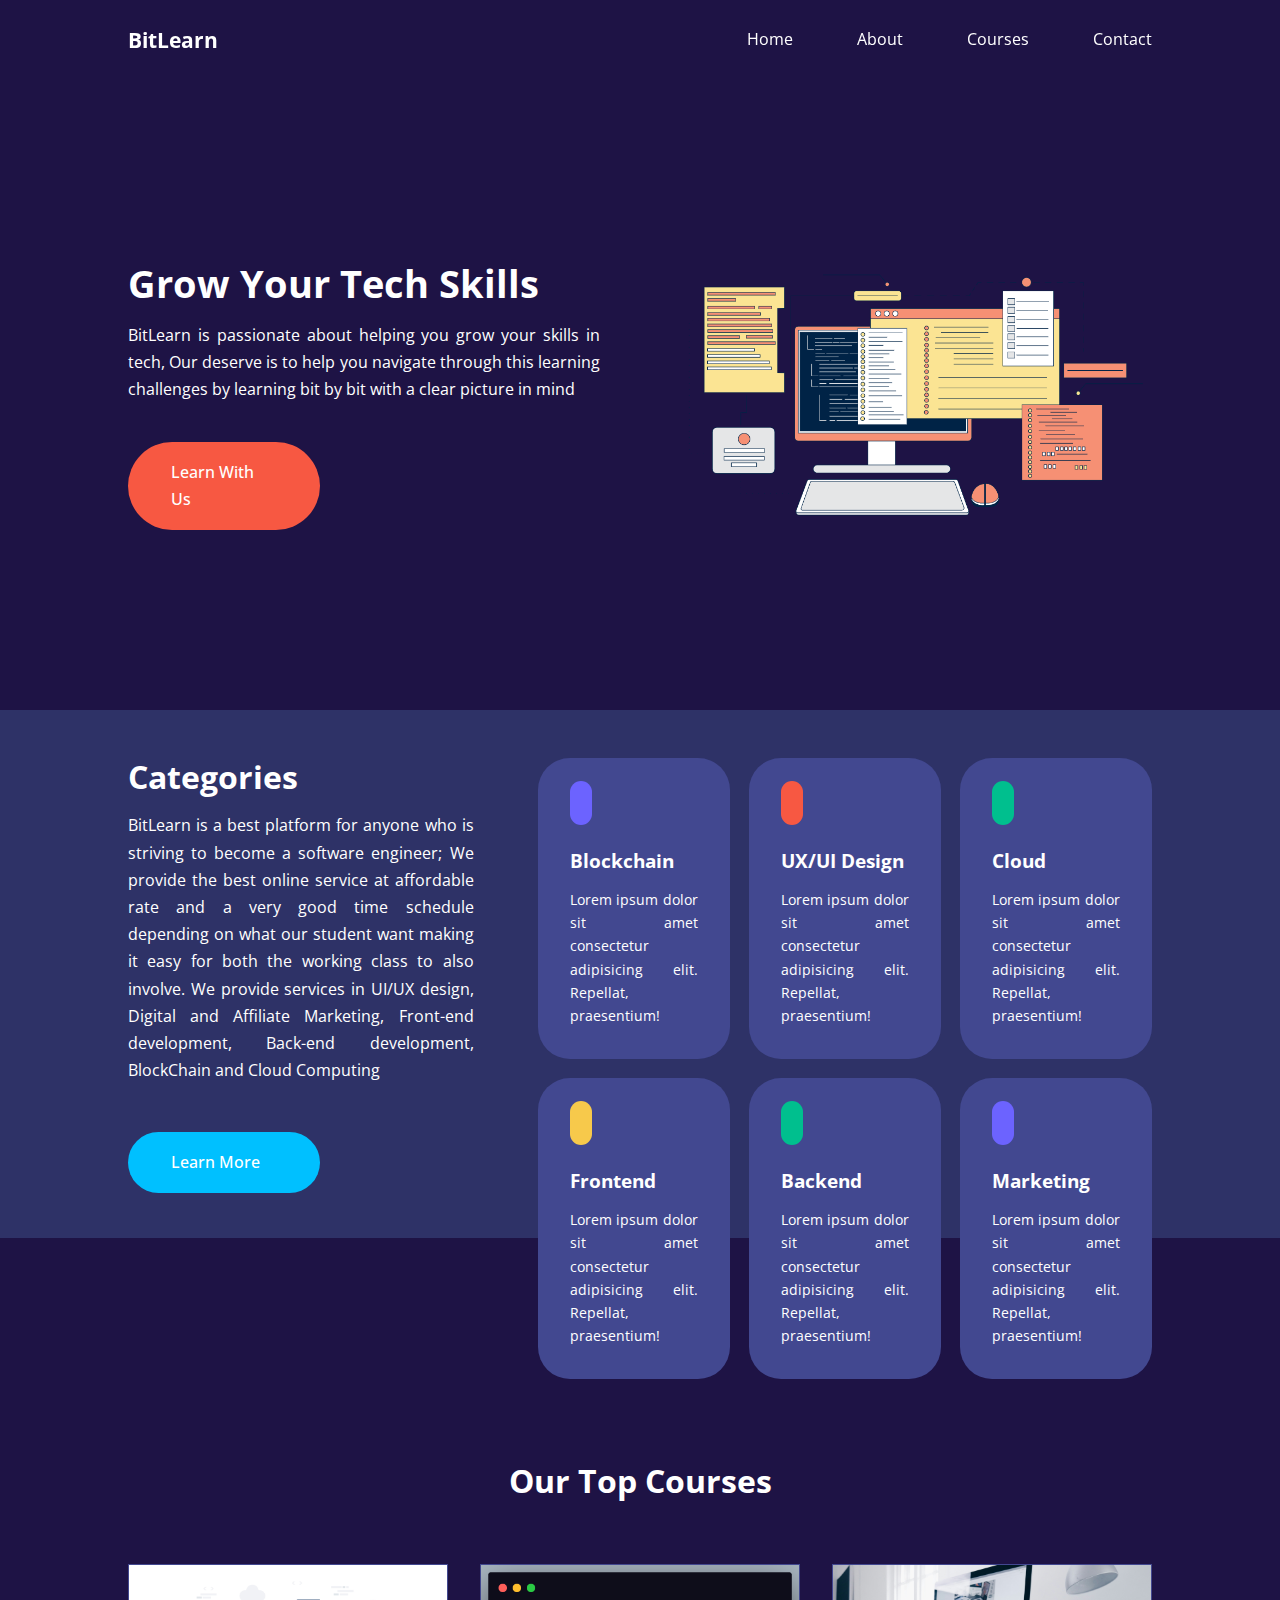
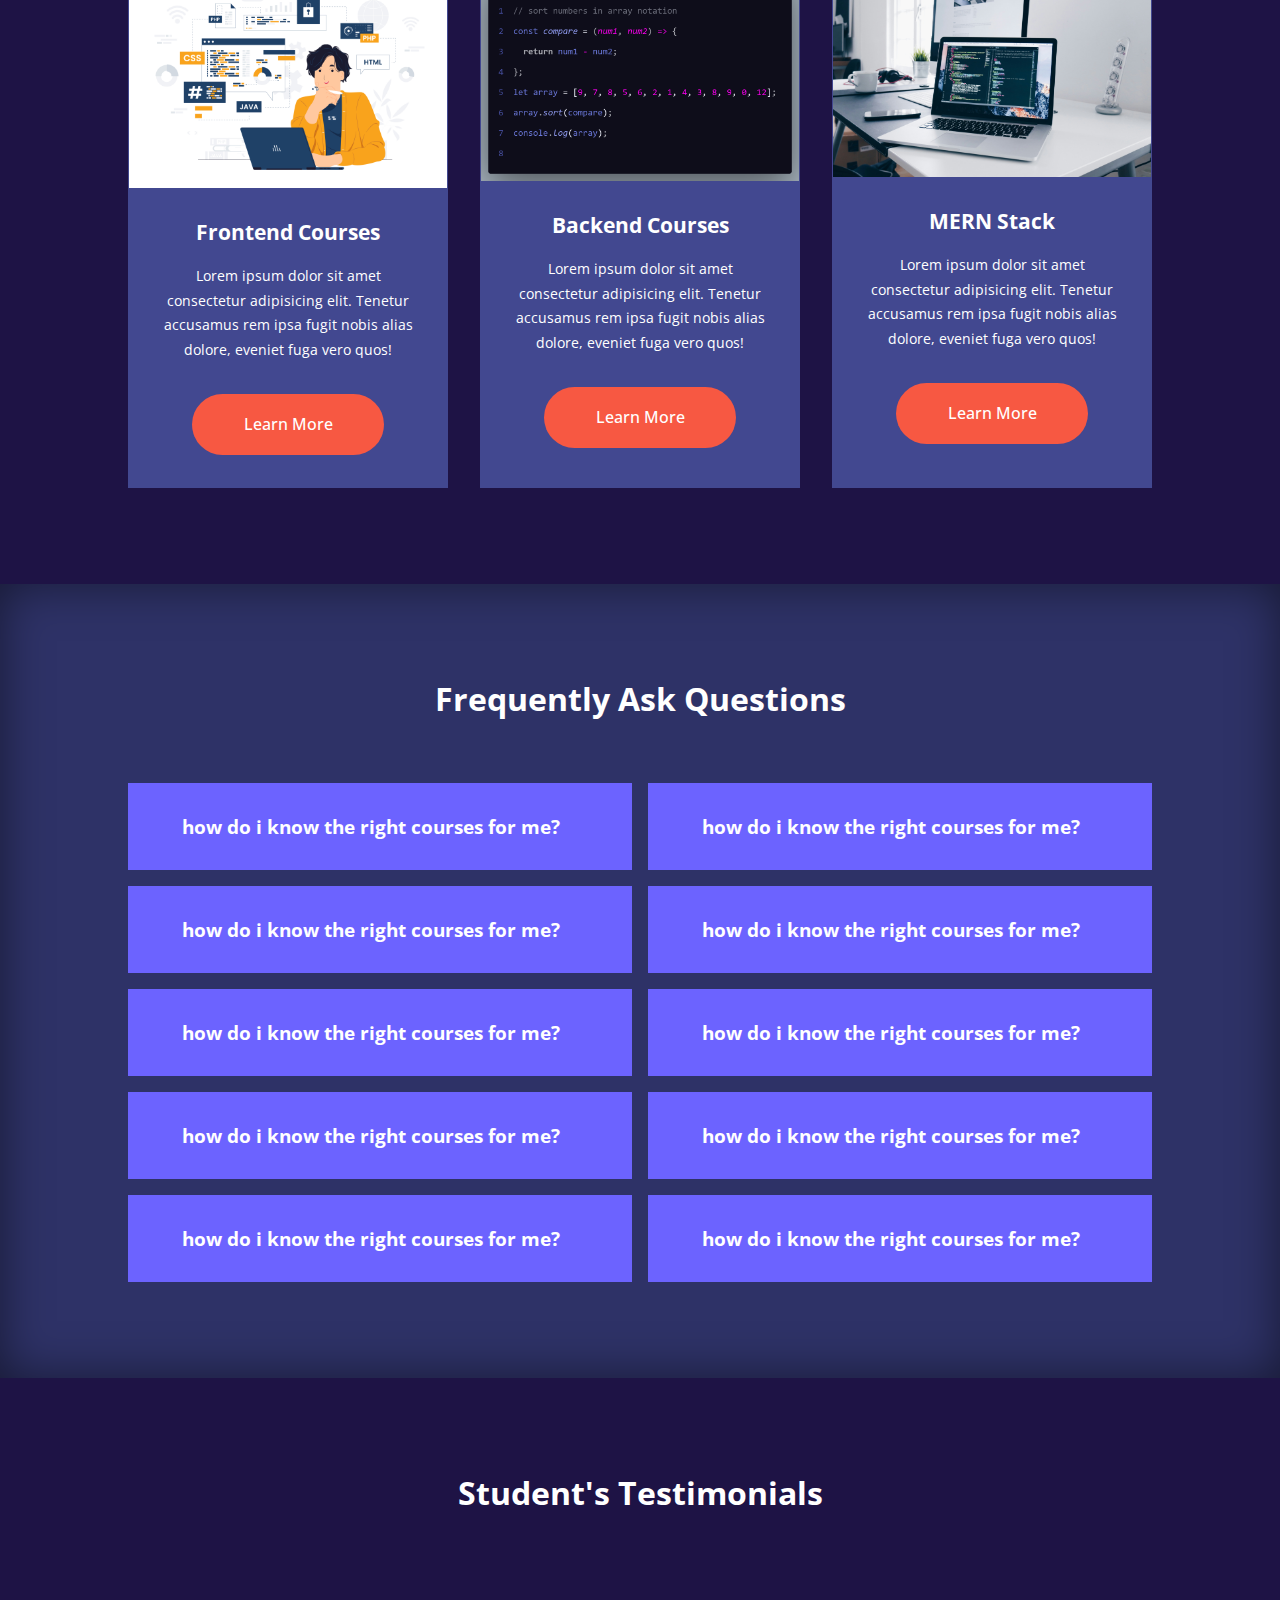
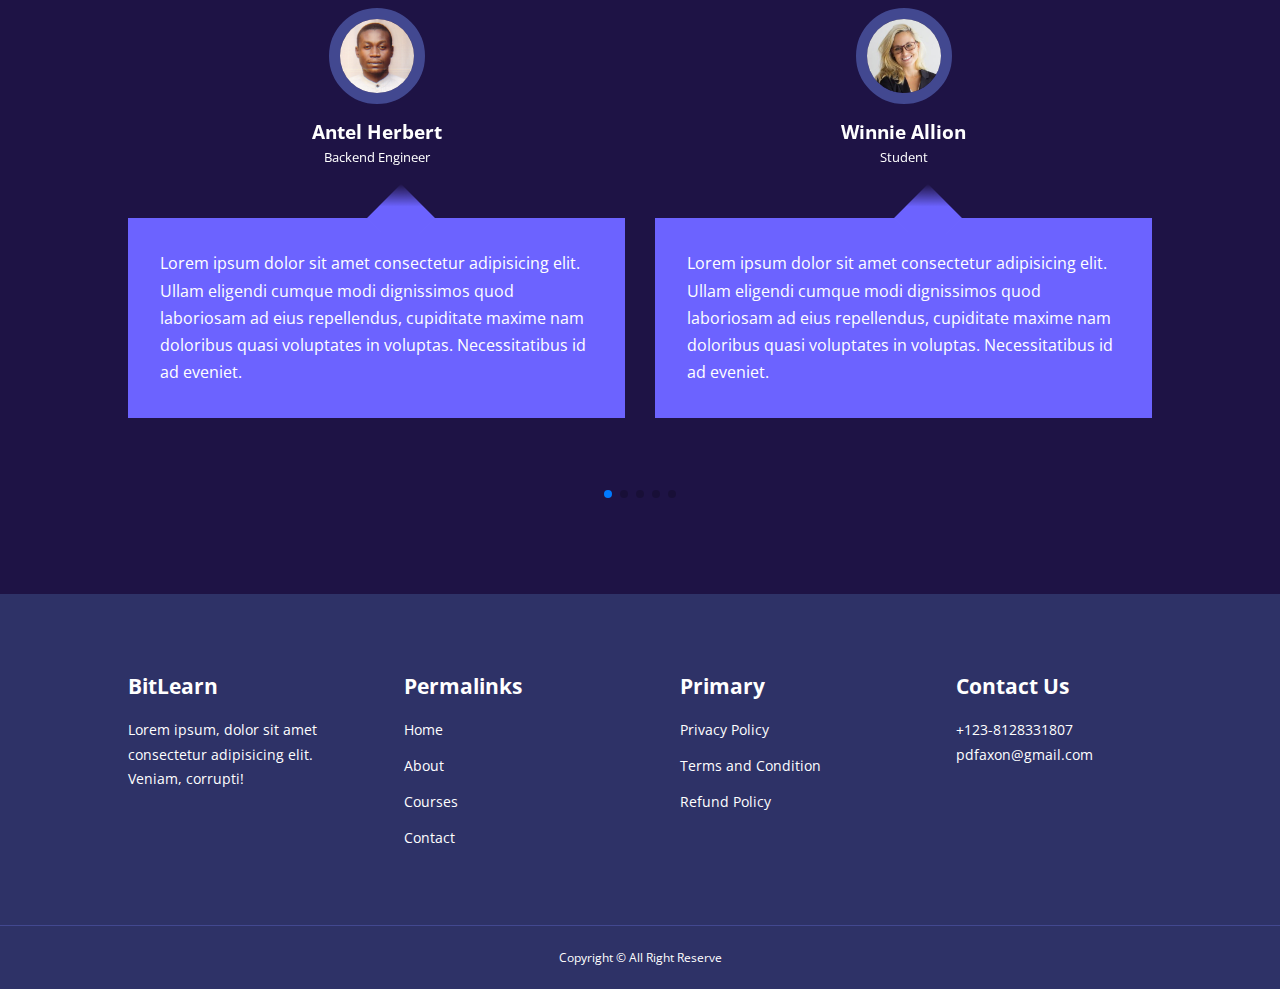
<file: index.html>
<!DOCTYPE html>
<html lang="en">

<head>
  <meta charset="UTF-8">
  <meta name="viewport" content="width=device-width, initial-scale=1.0">
  <title>BitLearn Website</title>
  <!--GOOGLE FONT (OPEN SANS)-->
  <link rel="preconnect" href="https://fonts.googleapis.com">
  <link rel="preconnect" href="https://fonts.gstatic.com" crossorigin>
  <link href="https://fonts.googleapis.com/css2?family=Open+Sans:wdth,wght@75..100,300..800&display=swap"
    rel="stylesheet">
  <!-- ICONSCOUT CND-->
  <link rel="stylesheet" href="https://unicons.iconscout.com/release/v4.0.8/css/line.css">
  <link rel="stylesheet" href="./css/style.css">
  <!-- SWIPER JS -->
  <link rel="stylesheet" href="https://cdn.jsdelivr.net/npm/swiper@11/swiper-bundle.min.css" />
</head>

<body>


  <!--NAV-->
  <nav>
    <div class="container nav__container">
      <a href="index.html">
        <h4>BitLearn</h4>
      </a>
      <ul class="nav__menu">
        <li><a href="index.html">Home</a></li>
        <li><a href="about.html">About</a></li>
        <li><a href="courses.html">Courses</a></li>
        <li><a href="contact.html">Contact</a></li>
      </ul>
      <button id="open-menu-btn"><i class="uil uil-bars"></i></button>
      <button id="close-menu-btn"><i class="uil uil-multiply"></i></button>

    </div>
  </nav>
  <!-- END OF NAV-->



  <!--HEADER-->
  <header>
    <div class="container header__container">
      <div class="header__left">
        <h1>Grow Your Tech Skills</h1>
        <p>BitLearn is passionate about helping you grow your skills in tech, Our deserve is to help you navigate
          through this learning challenges by learning bit by bit with a clear picture in mind</p>
        <a href="courses.html" class="btn btn-primary">Learn With Us</a>
      </div>
      <div class="header__right">
        <div class="header__right-image">
          <img src="./images/Programing.png" alt="">
        </div>
      </div>
    </div>
  </header>
  <!--END OF HEADER-->



  <!-- CATEGORIES -->
  <div class="categories">
    <div class="container categories__container">
      <div class="categories__left">
        <h2>Categories</h2>
        <p>BitLearn is a best platform for anyone who is striving to become a software engineer; We provide the best
          online
          service at affordable rate and a very good time schedule depending on what our student want making it easy for
          both the working class to also involve. We provide services in UI/UX design, Digital and Affiliate Marketing,
          Front-end development, Back-end development, BlockChain and Cloud Computing </p>
        <a href="#" class="btn">Learn More</a>
      </div>
      <div class="categories__right">
        <article class="category">
          <span class="category__icon"><i class="uil uil-bitcoin-circle"></i></span>
          <h5>Blockchain</h5>
          <p>Lorem ipsum dolor sit amet consectetur adipisicing elit. Repellat, praesentium!</p>
        </article>

        <article class="category">
          <span class="category__icon"><i class="uil uil-signout"></i></span>
          <h5>UX/UI Design</h5>
          <p>Lorem ipsum dolor sit amet consectetur adipisicing elit. Repellat, praesentium!</p>
        </article>

        <article class="category">
          <span class="category__icon"><i class="uil uil-cloud-computing"></i></span>
          <h5>Cloud</h5>
          <p>Lorem ipsum dolor sit amet consectetur adipisicing elit. Repellat, praesentium!</p>
        </article>

        <article class="category">
          <span class="category__icon"><i class="uil uil-html5"></i></span>
          <h5>Frontend</h5>
          <p>Lorem ipsum dolor sit amet consectetur adipisicing elit. Repellat, praesentium!</p>
        </article>

        <article class="category">
          <span class="category__icon"><i class="uil uil-desktop"></i></span>
          <h5>Backend</h5>
          <p>Lorem ipsum dolor sit amet consectetur adipisicing elit. Repellat, praesentium!</p>
        </article>

        <article class="category">
          <span class="category__icon"><i class="uil uil-shopping-cart-alt"></i></span>
          <h5>Marketing</h5>
          <p>Lorem ipsum dolor sit amet consectetur adipisicing elit. Repellat, praesentium!</p>
        </article>


      </div>
    </div>
  </div>
  <!--END OF CATEGORIES -->



  <!-- COURSES -->
  <section class="courses">
    <h2>Our Top Courses</h2>
    <div class="container courses__container">
      <article class="course">
        <div class="course-image">
          <img src="./images/image6.jpg" alt="" id="image-reduce">
        </div>
        <div class="course__info">
          <h4>Frontend Courses</h4>
          <p>Lorem ipsum dolor sit amet consectetur adipisicing elit. Tenetur accusamus rem ipsa fugit nobis alias
            dolore,
            eveniet fuga vero quos!</p>
          <a href="courses.html" class="btn btn-primary">Learn More</a>
        </div>
      </article>

      <article class="course">
        <div class="course-image">
          <img src="./images/image5.png" alt="" id="image-reduce">
        </div>
        <div class="course__info">
          <h4>Backend Courses</h4>
          <p>Lorem ipsum dolor sit amet consectetur adipisicing elit. Tenetur accusamus rem ipsa fugit nobis alias
            dolore,
            eveniet fuga vero quos!</p>
          <a href="courses.html" class="btn btn-primary">Learn More</a>
        </div>
      </article>

      <article class="course">
        <div class="course-image">
          <img src="./images/image3.jpg" alt="" id="image-reduce">
        </div>
        <div class="course__info">
          <h4>MERN Stack</h4>
          <p>Lorem ipsum dolor sit amet consectetur adipisicing elit. Tenetur accusamus rem ipsa fugit nobis alias
            dolore,
            eveniet fuga vero quos!</p>
          <a href="courses.html" class="btn btn-primary">Learn More</a>
        </div>
      </article>

    </div>
  </section>
  <!-- END OF COURSES -->



  <!-----------------------------------FAQS --------------------------------------------->

  <section class="faqs">
    <h2>Frequently Ask Questions</h2>
    <div class="container faqs__container">
      <article class="faq">
        <div class="faq__icon"><i class="uil uil-plus"></i></div>
        <div class="question__answer">
          <h5>how do i know the right courses for me?</h5>
          <p>Lorem, ipsum dolor sit amet consectetur adipisicing elit. Non amet voluptatem iste doloribus accusamus
            nihil praesentium, quis dolorem. Numquam, expedita!</p>
        </div>
      </article>

      <article class="faq">
        <div class="faq__icon"><i class="uil uil-plus"></i></div>
        <div class="question__answer">
          <h5>how do i know the right courses for me?</h5>
          <p>Lorem, ipsum dolor sit amet consectetur adipisicing elit. Non amet voluptatem iste doloribus accusamus
            nihil praesentium, quis dolorem. Numquam, expedita!</p>
        </div>
      </article>

      <article class="faq">
        <div class="faq__icon"><i class="uil uil-plus"></i></div>
        <div class="question__answer">
          <h5>how do i know the right courses for me?</h5>
          <p>Lorem, ipsum dolor sit amet consectetur adipisicing elit. Non amet voluptatem iste doloribus accusamus
            nihil praesentium, quis dolorem. Numquam, expedita!</p>
        </div>
      </article>

      <article class="faq">
        <div class="faq__icon"><i class="uil uil-plus"></i></div>
        <div class="question__answer">
          <h5>how do i know the right courses for me?</h5>
          <p>Lorem, ipsum dolor sit amet consectetur adipisicing elit. Non amet voluptatem iste doloribus accusamus
            nihil praesentium, quis dolorem. Numquam, expedita!</p>
        </div>
      </article>

      <article class="faq">
        <div class="faq__icon"><i class="uil uil-plus"></i></div>
        <div class="question__answer">
          <h5>how do i know the right courses for me?</h5>
          <p>Lorem, ipsum dolor sit amet consectetur adipisicing elit. Non amet voluptatem iste doloribus accusamus
            nihil praesentium, quis dolorem. Numquam, expedita!</p>
        </div>
      </article>

      <article class="faq">
        <div class="faq__icon"><i class="uil uil-plus"></i></div>
        <div class="question__answer">
          <h5>how do i know the right courses for me?</h5>
          <p>Lorem, ipsum dolor sit amet consectetur adipisicing elit. Non amet voluptatem iste doloribus accusamus
            nihil praesentium, quis dolorem. Numquam, expedita!</p>
        </div>
      </article>

      <article class="faq">
        <div class="faq__icon"><i class="uil uil-plus"></i></div>
        <div class="question__answer">
          <h5>how do i know the right courses for me?</h5>
          <p>Lorem, ipsum dolor sit amet consectetur adipisicing elit. Non amet voluptatem iste doloribus accusamus
            nihil praesentium, quis dolorem. Numquam, expedita!</p>
        </div>
      </article>

      <article class="faq">
        <div class="faq__icon"><i class="uil uil-plus"></i></div>
        <div class="question__answer">
          <h5>how do i know the right courses for me?</h5>
          <p>Lorem, ipsum dolor sit amet consectetur adipisicing elit. Non amet voluptatem iste doloribus accusamus
            nihil praesentium, quis dolorem. Numquam, expedita!</p>
        </div>
      </article>

      <article class="faq">
        <div class="faq__icon"><i class="uil uil-plus"></i></div>
        <div class="question__answer">
          <h5>how do i know the right courses for me?</h5>
          <p>Lorem, ipsum dolor sit amet consectetur adipisicing elit. Non amet voluptatem iste doloribus accusamus
            nihil praesentium, quis dolorem. Numquam, expedita!</p>
        </div>
      </article>

      <article class="faq">
        <div class="faq__icon"><i class="uil uil-plus"></i></div>
        <div class="question__answer">
          <h5>how do i know the right courses for me?</h5>
          <p>Lorem, ipsum dolor sit amet consectetur adipisicing elit. Non amet voluptatem iste doloribus accusamus
            nihil praesentium, quis dolorem. Numquam, expedita!</p>
        </div>
      </article>

    </div>
  </section>
  <!--------------------------- END OF FAQS -------------------------------------------->



  <!-- TESTIMONIAL -->
  <section class="container testimonials__container mySwiper">
    <h2>Student's Testimonials</h2>
    <div class="swiper-wrapper">
      <article class="testimonial swiper-slide">
        <div class="avatar">
          <img src="./images/person_1.jpg" alt="">
        </div>
        <div class="testimonial__info">
          <h5>Antel Herbert</h5>
          <small>Backend Engineer</small>
        </div>
        <div class="testimonial__body">
          Lorem ipsum dolor sit amet consectetur adipisicing elit. Ullam eligendi cumque modi dignissimos quod
          laboriosam ad eius repellendus, cupiditate maxime nam doloribus quasi voluptates in voluptas. Necessitatibus
          id ad eveniet.
        </div>
      </article>

      <article class="testimonial swiper-slide">
        <div class="avatar">
          <img src="./images/person_2.jpg" alt="">
        </div>
        <div class="testimonial__info">
          <h5>Winnie Allion</h5>
          <small>Student</small>
        </div>
        <div class="testimonial__body">
          Lorem ipsum dolor sit amet consectetur adipisicing elit. Ullam eligendi cumque modi dignissimos quod
          laboriosam ad eius repellendus, cupiditate maxime nam doloribus quasi voluptates in voluptas. Necessitatibus
          id ad eveniet.
        </div>
      </article>

      <article class="testimonial swiper-slide">
        <div class="avatar">
          <img src="./images/person_3.jpg" alt="">
        </div>
        <div class="testimonial__info">
          <h5>Mimi Terhemen</h5>
          <small>Web Developer</small>
        </div>
        <div class="testimonial__body">
          Lorem ipsum dolor sit amet consectetur adipisicing elit. Ullam eligendi cumque modi dignissimos quod
          laboriosam ad eius repellendus, cupiditate maxime nam doloribus quasi voluptates in voluptas. Necessitatibus
          id ad eveniet.
        </div>
      </article>

      <article class="testimonial swiper-slide">
        <div class="avatar">
          <img src="./images/person_4.jpg" alt="">
        </div>
        <div class="testimonial__info">
          <h5>Ben Jacksi</h5>
          <small>Student</small>
        </div>
        <div class="testimonial__body">
          Lorem ipsum dolor sit amet consectetur adipisicing elit. Ullam eligendi cumque modi dignissimos quod
          laboriosam ad eius repellendus, cupiditate maxime nam doloribus quasi voluptates in voluptas. Necessitatibus
          id ad eveniet.
        </div>
      </article>

      <article class="testimonial swiper-slide">
        <div class="avatar">
          <img src="./images/person_5.jpg" alt="">
        </div>
        <div class="testimonial__info">
          <h5>Alice Wanderland</h5>
          <small>Frontend Engineer</small>
        </div>
        <div class="testimonial__body">
          Lorem ipsum dolor sit amet consectetur adipisicing elit. Ullam eligendi cumque modi dignissimos quod
          laboriosam ad eius repellendus, cupiditate maxime nam doloribus quasi voluptates in voluptas. Necessitatibus
          id ad eveniet.
        </div>
      </article>

      <article class="testimonial swiper-slide">
        <div class="avatar">
          <img src="./images/person_6.jpg" alt="">
        </div>
        <div class="testimonial__info">
          <h5>King Legion</h5>
          <small>Dev<span id="devops">O</span>ps Engineer</small>
        </div>
        <div class="testimonial__body">
          Lorem ipsum dolor sit amet consectetur adipisicing elit. Ullam eligendi cumque modi dignissimos quod
          laboriosam ad eius repellendus, cupiditate maxime nam doloribus quasi voluptates in voluptas. Necessitatibus
          id ad eveniet.
        </div>
      </article>
    </div>
    <div class="swiper-pagination"></div>
  </section>
  <!-- END OF TESTIMONIAL -->

  <!-- FOOTER -->
  <footer class="footer">
    <div class="container footer__container">

      <div class="footer_1">
        <a href="index.html" class="footer__logo">
          <h4>BitLearn</h4>
        </a>
        <p>Lorem ipsum, dolor sit amet consectetur adipisicing elit. Veniam, corrupti!</p>
      </div>


      <div class="footer_2">
        <h4>Permalinks</h4>
        <ul class="permalinks">
          <li><a href="index.html">Home</a></li>
          <li><a href="about.html">About</a></li>
          <li><a href="courses.html">Courses</a></li>
          <li><a href="contact.html">Contact</a></li>
        </ul>
      </div>

      <div class="footer_3">
        <h4>Primary</h4>
        <ul class="privacy">
          <li><a href="#">Privacy Policy</a></li>
          <li><a href="#">Terms and Condition</a></li>
          <li><a href="#">Refund Policy</a></li>
        </ul>
      </div>

      <div class="footer_4">
        <h4>Contact Us</h4>
        <div>
          <p>+123-8128331807</p>
          <p>pdfaxon@gmail.com</p>
        </div>
        <ul class="footer__socials">
          <li><a href="#"><i class="uil uil-facebook"></i></a></li>
          <li><a href="#"><i class="uil uil-instagram-alt"></i></a></li>
          <li><a href="#"><i class="uil uil-twitter"></i></a></li>
          <li><a href="#"><i class="uil uil-linkedin-alt"></i></a></li>
        </ul>



      </div>
    </div>
    <div class="footer__copyright">
      <small>Copyright &copy; All Right Reserve</small>
    </div>
  </footer>








  <!-- END OF FOOTER -->

  <script src="https://cdn.jsdelivr.net/npm/swiper@11/swiper-bundle.min.js"></script>
  <script src="./js/main.js"></script>

  <script>
    var swiper = new Swiper(".mySwiper", {
      slidesPerView: 1,
      spaceBetween: 30,
      pagination: {
        el: ".swiper-pagination",
        clickable: true,
      },
      // when width is >= 600px
      breakpoints: {
        600: {
          slidesPerView: 2,
        },
      },
    });
  </script>
</body>

</html>
</file>
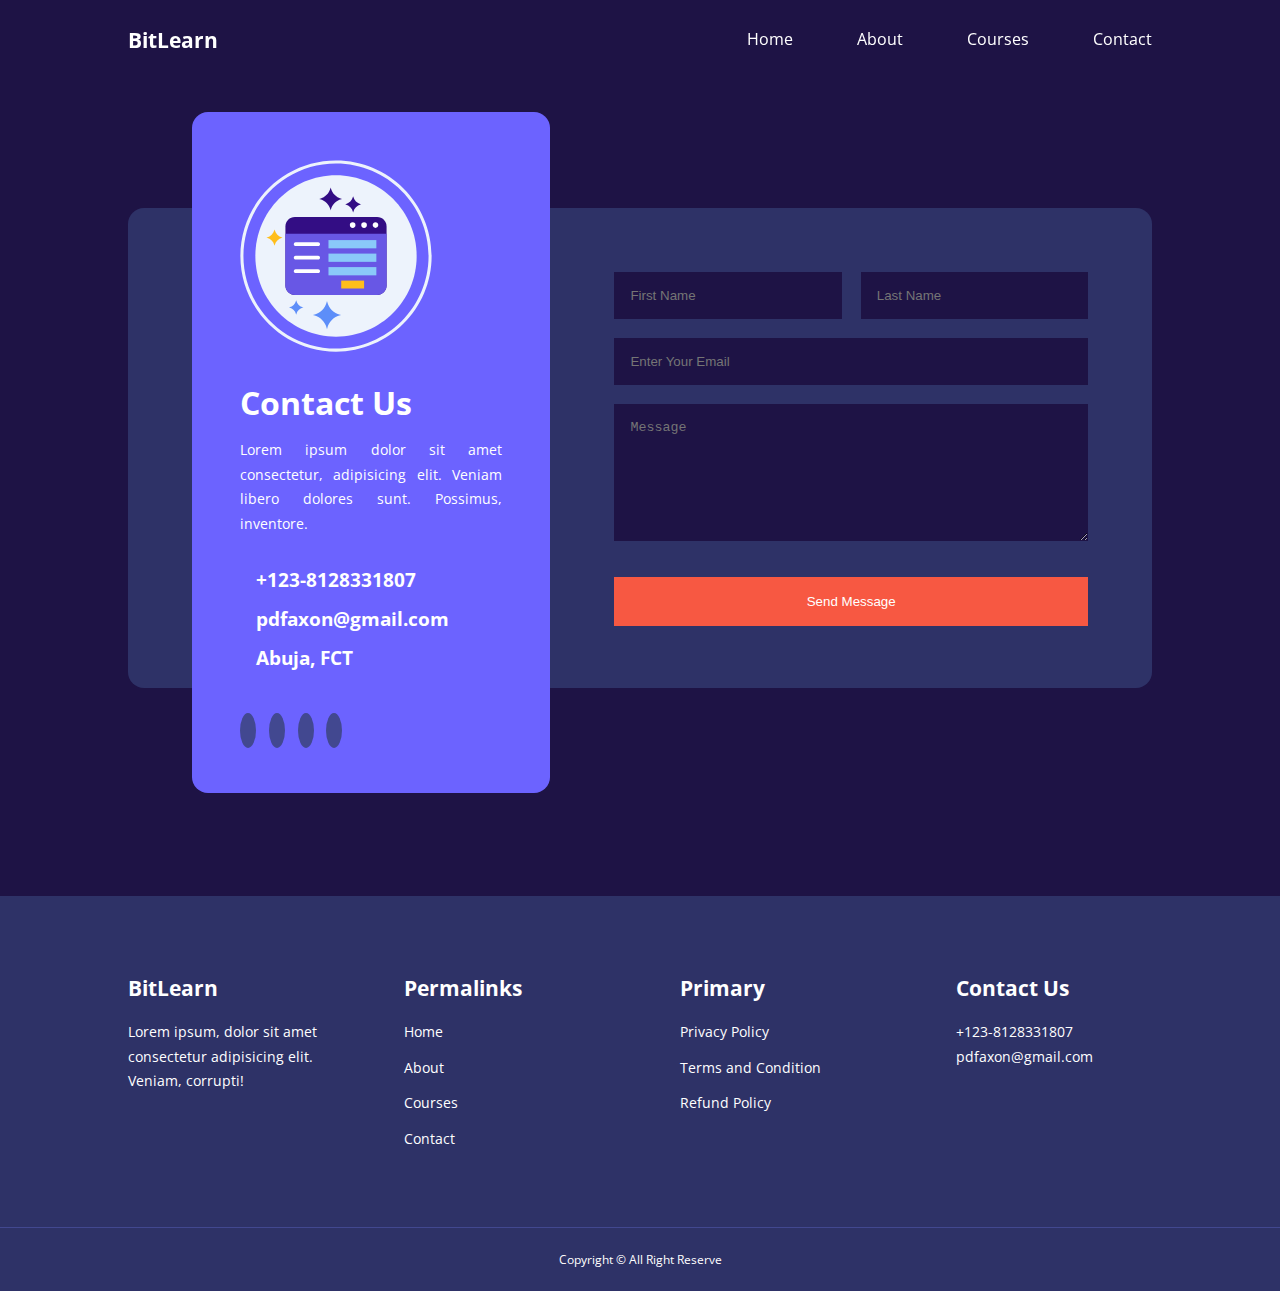
<file: contact.html>
<!DOCTYPE html>
<html lang="en">

<head>
  <meta charset="UTF-8">
  <meta name="viewport" content="width=device-width, initial-scale=1.0">
  <title>BitLearn Website</title>
  <!--GOOGLE FONT (OPEN SANS)-->
  <link rel="preconnect" href="https://fonts.googleapis.com">
  <link rel="preconnect" href="https://fonts.gstatic.com" crossorigin>
  <link href="https://fonts.googleapis.com/css2?family=Open+Sans:wdth,wght@75..100,300..800&display=swap"
    rel="stylesheet">
  <!-- ICONSCOUT CND-->
  <link rel="stylesheet" href="https://unicons.iconscout.com/release/v4.0.8/css/line.css">
  <link rel="stylesheet" href="./css/style.css">
  <link rel="stylesheet" href="./css/contact.css">
  <!-- SWIPER JS -->
  <link rel="stylesheet" href="https://cdn.jsdelivr.net/npm/swiper@11/swiper-bundle.min.css" />
</head>

<body>


  <!--NAV-->
  <nav>
    <div class="container nav__container">
      <a href="index.html">
        <h4>BitLearn</h4>
      </a>
      <ul class="nav__menu">
        <li><a href="index.html">Home</a></li>
        <li><a href="about.html">About</a></li>
        <li><a href="courses.html">Courses</a></li>
        <li><a href="contact.html">Contact</a></li>
      </ul>
      <button id="open-menu-btn"><i class="uil uil-bars"></i></button>
      <button id="close-menu-btn"><i class="uil uil-multiply"></i></button>

    </div>
  </nav>
  <!-- END OF NAV-->

  <section class="contact">
    <div class="container contact__container">
      <aside class="contact__aside">
        <div class="aside__image">
          <img src="./images/contack.svg" alt="">
        </div>
        <h2>Contact Us</h2>
        <p>Lorem ipsum dolor sit amet consectetur, adipisicing elit. Veniam libero dolores sunt. Possimus, inventore.
        </p>
        <ul class="contact__details">
          <li><i class="uil uil-calling"></i>
            <h5>+123-8128331807</h5>
          </li>
          <li>
            <i class="uil uil-envelope-add"></i>
            <h5>pdfaxon@gmail.com</h5>
          </li>
          <li>
            <i class="uil uil-location-point"></i>
            <h5>Abuja, FCT</h5>
          </li>
        </ul>

        <ul class="contact__socials">
          <li><a href="https://facebook.com" target="_blank"><i class="uil uil-facebook"></i></a></li>
          <li><a href="https://instagram.com" target="_blank"><i class="uil uil-instagram"></i></a></li>
          <li><a href="https://twitter.com" target="_blank"><i class="uil uil-twitter"></i></a></li>
          <li><a href="https://linkedin.com" target="_blank"><i class="uil uil-linkedin"></i></a></li>
        </ul>
      </aside>



      <form action="https://formspree.io/f/mdoqlodo" method="POST" class="contact__form">
        <div action="" class="form__name">
          <input type="text" name="First Name" placeholder="First Name" required>
          <input type="text" name="Last Name" placeholder="Last Name" required>
        </div>
        <input type="email" name="Email Address" id="" placeholder="Enter Your Email" required>
        <textarea name="Message" rows="7" placeholder="Message" required></textarea>
        <button type="submit" class="btn btn-primary">Send Message</button>
      </form>
    </div>
  </section>

















  <!-- FOOTER -->
  <footer class="footer">
    <div class="container footer__container">

      <div class="footer_1">
        <a href="index.html" class="footer__logo">
          <h4>BitLearn</h4>
        </a>
        <p>Lorem ipsum, dolor sit amet consectetur adipisicing elit. Veniam, corrupti!</p>
      </div>


      <div class="footer_2">
        <h4>Permalinks</h4>
        <ul class="permalinks">
          <li><a href="index.html">Home</a></li>
          <li><a href="about.html">About</a></li>
          <li><a href="courses.html">Courses</a></li>
          <li><a href="contact.html">Contact</a></li>
        </ul>
      </div>

      <div class="footer_3">
        <h4>Primary</h4>
        <ul class="privacy">
          <li><a href="#">Privacy Policy</a></li>
          <li><a href="#">Terms and Condition</a></li>
          <li><a href="#">Refund Policy</a></li>
        </ul>
      </div>

      <div class="footer_4">
        <h4>Contact Us</h4>
        <div>
          <p>+123-8128331807</p>
          <p>pdfaxon@gmail.com</p>
        </div>
        <ul class="footer__socials">
          <li><a href="#"><i class="uil uil-facebook"></i></a></li>
          <li><a href="#"><i class="uil uil-instagram-alt"></i></a></li>
          <li><a href="#"><i class="uil uil-twitter"></i></a></li>
          <li><a href="#"><i class="uil uil-linkedin-alt"></i></a></li>
        </ul>



      </div>
    </div>
    <div class="footer__copyright">
      <small>Copyright &copy; All Right Reserve</small>
    </div>
  </footer>








  <!-- END OF FOOTER -->

  <script src="https://cdn.jsdelivr.net/npm/swiper@11/swiper-bundle.min.js"></script>
  <script src="./js/main.js"></script>

  <script>
    var swiper = new Swiper(".mySwiper", {
      slidesPerView: 1,
      spaceBetween: 30,
      pagination: {
        el: ".swiper-pagination",
        clickable: true,
      },
      // when width is >= 600px
      breakpoints: {
        600: {
          slidesPerView: 2,
        },
      },
    });
  </script>
</body>

</html>
</file>
<file: css/style.css>
* {
  margin: 0;
  padding: 0;
  border: 0;
  outline: 0;
  text-decoration: none;
  list-style: none;
  box-sizing: border-box;
}
:root {
  --color-primary: #6c63ff;
  --color-success: #00bf8e;
  --color-warning: #f7c94b;
  --color-danger: #f75842;
  --color-danger-variant: rgba(247, 88, 66, 0.4);
  --color-white: #ffffff;
  --color-light: rgba(255, 255, 255, 0.7);
  --color-black: #000000;
  --color-bg: #1e1345;
  --color-bg1: #2e3267;
  --color-bg2: #424890;
  --color-btn: #00c0ff;

  --container-width-lg: 80%;
  --container-width-md: 90%;
  --container-width-sm: 94%;

  --transition: all 300ms ease;
}

body {
  font-family: "Open Sans", sans-serif;
  line-height: 1.7;
  color: var(--color-white);
  background-color: var(--color-bg);
}
.container {
  width: var(--container-width-lg);
  margin: 0 auto;
}
section {
  padding: 6rem 0;
}
section h2 {
  text-align: center;
  margin-bottom: 4rem;
}
h1,
h2,
h3,
h4,
h5 {
  line-height: 1.2;
}
h1 {
  font-size: 2.4rem;
}
h2 {
  font-size: 2rem;
}
h3 {
  font-size: 1.6rem;
}
h4 {
  font-size: 1.3rem;
}
h5 {
  font-size: 1.2rem;
}

a {
  color: var(--color-white);
}

img {
  width: 100%;
  object-fit: cover;
  display: block;
}

.btn {
  width: 12rem;
  padding: 1rem 2.6rem 1rem;
  display: inline-block;
  background-color: var(--color-btn);
  color: var(--color-white);
  border: 1px solid transparent;
  font-weight: 500;
  border-radius: 4rem;
  transition: var(--transition);
}

.btn:hover {
  background-color: var(--color-white);
  color: var(--color-black);
  border-color: var(--color-primary);
}
.btn-primary {
  background-color: var(--color-danger);
  color: var(--color-white);
}

/*************************************************** NAVBAR **********************************************/
nav {
  width: 100vw;
  background-color: transparent;
  height: 5rem;
  position: fixed;
  top: 0;
  z-index: 11;
}
/* change navbar style on scroll using javaScript */
.window-scroll {
  background-color: var(--color-primary);
  box-shadow: 0 1rem 2rem rgba(0, 0, 0, 0.2);
}

.nav__container {
  height: 100%;
  display: flex;
  justify-content: space-between;
  align-items: center;
}
nav button {
  display: none;
}
.nav__menu {
  display: flex;
  gap: 4rem;
  align-items: center;
}
.nav__menu a {
  font-size: 1rem;
  transition: all 400ms ease;
}
.nav__menu a:hover {
  color: var(--color-btn);
}

/*************************************************** HEADER **********************************************/
header {
  position: relative;
  top: 5rem;
  overflow: hidden;
  height: 70vh;
  margin-bottom: 5rem;
}

.header__container {
  display: grid;
  grid-template-columns: 1fr 1fr;
  align-items: center;
  gap: 5rem;
  height: 100%;
}
.header__left p {
  margin: 1rem 0 2.4rem;
  text-align: justify;
}

/*************************************************** CATEGORIES **********************************************/

.categories {
  background-color: var(--color-bg1);
  height: 33rem;
}
.categories h1 {
  line-height: 1;
  margin-bottom: 3rem;
}
.categories__container {
  display: grid;
  grid-template-columns: 40% 60%;
}
.categories__left {
  margin-right: 4rem;
}
.categories__left h2 {
  /* edit now */
  margin-top: 3rem;
}
.categories__left p {
  margin: 1rem 0 3rem;
  text-align: justify;
}
.categories__left {
  margin-bottom: 2rem;
}
.categories__right {
  display: grid;
  grid-template-columns: repeat(3, 1fr);
  gap: 1.2rem;
  margin-top: 3rem;
}
.category {
  background-color: var(--color-bg2);
  padding: 2rem;
  border-radius: 2rem;
  transition: var(--transition);
}
.category:hover {
  box-shadow: 0 3rem 3rem rgba(0, 0, 0, 0.4);
  z-index: 1;
}
.category__icon {
  background-color: var(--color-primary);
  padding: 0.7rem;
  border-radius: 0.9rem;
}
.category h5 {
  margin: 2rem 0 1rem;
}
.category p {
  font-size: 0.85rem;
  text-align: justify;
}
.category:nth-child(2) .category__icon {
  background-color: var(--color-danger);
}

.category:nth-child(3) .category__icon {
  background-color: var(--color-success);
}

.category:nth-child(4) .category__icon {
  background-color: var(--color-warning);
}

.category:nth-child(5) .category__icon {
  background-color: var(--color-success);
}
/* #image-reduce {
  width: 25.3rem;
  height: 15.6rem;
} */

/*************************************************** COURSES **********************************************/

.courses {
  margin-top: 8rem;
}

.courses__container {
  display: grid;
  grid-template-columns: repeat(3, 1fr);
  gap: 2rem;
}

.course {
  background-color: var(--color-bg2);
  text-align: center;
  border: 1px solid transparent;
  transition: var(--transition);
}
.course:hover {
  background: transparent;
  border-color: var(--color-primary);
}
.course__info {
  padding: 2rem;
}
.course__info p {
  margin: 1.2rem 0 2rem;
  font-size: 0.9rem;
}
/* ************************************** FAQS ***************************************** */

.faqs {
  background-color: var(--color-bg1);
  box-shadow: inset 0 0 3rem rgba(0, 0, 0, 0.5);
}
.faqs__container {
  display: grid;
  grid-template-columns: 1fr 1fr;
  gap: 1rem;
}

.faq {
  padding: 2rem;
  display: flex;
  align-items: center;
  gap: 1.4rem;
  height: fit-content;
  background: var(--color-primary);
  cursor: pointer;
}

.faq h4 {
  font-size: 1rem;
  line-height: 2.2;
}
.faq__icon {
  align-self: flex-start;
  font-size: 1.2rem;
}
.faq p {
  margin-top: 0.8rem;
  display: none;
}
.faq.open p {
  display: block;
}

/* ******************************************* TESTIMONIALS ****************************** */
.testimonials__container {
  overflow-x: hidden;
  position: relative;
  margin-bottom: 5rem;
}

.testimonial {
  padding-top: 2rem;
}
.avatar {
  width: 6rem;
  height: 6rem;
  border-radius: 50%;
  overflow: hidden;
  margin: 0 auto 1rem;
  border: 0.7rem solid var(--color-bg2);
}

.testimonial__info {
  text-align: center;
}
.testimonial__body {
  background: var(--color-primary);
  padding: 2rem;
  margin-top: 3rem;
  position: relative;
}

.testimonial__body::before {
  content: "";
  display: block;
  background: linear-gradient(
    135deg,
    transparent,
    var(--color-primary),
    var(--color-primary),
    var(--color-primary)
  );
  width: 3rem;
  height: 3rem;
  position: absolute;
  left: 50%;
  top: -1.5rem;
  transform: rotate(45deg);
}

/* *************************************** FOOTER **************************************** */
.footer {
  background-color: var(--color-bg1);
  padding-top: 5rem;
  font-size: 0.9rem;
}
.footer__container {
  display: grid;
  grid-template-columns: repeat(4, 1fr);
  gap: 5rem;
}
.footer__container > div h4 {
  margin-bottom: 1.2rem;
}
.footer_1 p {
  margin: 0 0 2rem;
}
footer ul li {
  margin-bottom: 0.7rem;
}
footer ul li a:hover {
  text-decoration: underline;
}
.footer__socials {
  display: flex;
  gap: 1rem;
  font-size: 1.2rem;
  margin-top: 2rem;
}

.footer__copyright {
  text-align: center;
  margin-top: 4rem;
  padding: 1.2rem 0;
  border-top: 1px solid var(--color-bg2);
}

#devops {
  font-size: 1rem;
}
/* ************************************ MEDIA QUERIES (TABLETS) **************************** */
@media screen and (max-width: 1024px) {
  .container {
    width: var(--container-width-md);
  }
  h1 {
    font-size: 2.2rem;
  }
  h2 {
    font-size: 1.7rem;
  }
  h3 {
    font-size: 1.4rem;
  }
  h4 {
    font-size: 1.2rem;
  }

  /* ********************************************* NAVBAR ******************************** */
  nav button {
    display: inline-block;
    background-color: transparent;
    font-size: 1.8rem;
    color: var(--color-white);
    cursor: pointer;
  }
  nav button#close-menu-btn {
    display: none;
  }
  .nav__menu {
    position: fixed;
    top: 5rem;
    right: 5%;
    height: fit-content;
    width: 18rem;
    flex-direction: column;
    gap: 0;
    display: none;
  }
  .nav__menu li {
    width: 100%;
    height: 5.8rem;
    animation: animateNavItems 400ms linear forwards;
    transform-origin: top right;
    opacity: 0;
  }

  .nav__menu li:nth-child(2) {
    animation-delay: 200ms;
  }

  .nav__menu li:nth-child(3) {
    animation-delay: 400ms;
  }

  .nav__menu li:nth-child(4) {
    animation-delay: 600ms;
  }

  @keyframes animateNavItems {
    0% {
      transform: rotateZ(-90deg) rotateX(90deg) scale(0.1);
    }
    100% {
      transform: rotateZ(0) rotateX(0) scale(1);
      opacity: 1;
    }
  }
  .nav__menu li a {
    background-color: var(--color-primary);
    box-shadow: -4rem 6rem 10rem rgba(0, 0, 0, 0.6);
    width: 100%;
    height: 100%;
    display: grid;
    place-items: center;
  }
  .nav__menu li a:hover {
    background: var(--color-bg2);
    color: var(--color-white);
  }
  /* ******************************** HEADER **************** */
  header {
    height: 52vh;
    margin-bottom: 4rem;
  }

  .header__container {
    gap: 0;
    padding-bottom: 3rem;
  }

  /* ************************* CATEGORIES *********************************** */
  .categories {
    height: auto;
  }
  .categories__container {
    grid-template-columns: 1fr;
    gap: 3rem;
    margin-top: 1rem;
  }
  .categories__left {
    margin-right: 0;
  }

  /* ***************************** TOP COURSES ******************************** */
  .courses {
    margin-top: 0;
  }
  .courses__container {
    grid-template-columns: 1fr;
  }
  /* ************************* FAQs****************************** */
  .faqs__container {
    grid-template-columns: 1fr;
  }
  .faq {
    padding: 1.5rem;
  }
  /* ************************* FOOTER ****************************** */
  .footer__container {
    grid-template-columns: 1fr 1fr;
  }
}

/* ************************** MEDIA QUERIES (PHONES) ********************************* */
@media screen and (max-width: 600px) {
  .container {
    width: var(--container-width-sm);
  }
  /* ************************** NAVBAR ********************************* */
  .nav__menu {
    right: 3%;
  }
  /* ************************** NAVBAR ********************************* */
  header {
    height: 100vh;
  }
  .header__container {
    grid-template-columns: 1fr;
    text-align: center;
    margin-top: 0;
  }
  .header__left p {
    margin-bottom: 1.3rem;
  }
  /* ************************** CATEGORIES ********************************* */
  .categories__container {
    grid-template-columns: 1fr;
    /* edit now */
  }
  .categories__right {
    /* grid-template-columns: 1fr 1fr; */
    /* edit now */
    grid-template-columns: 1fr;
    gap: 0.7rem;
  }
  category {
    padding: 1rem;
    border-radius: 1rem;
  }
  .category__icon {
    margin-top: 4px;
    display: inline-block;
  }
  /* ************************** TOP COURSES ********************************* */
  .courses__container {
    grid-template-columns: 1fr;
  }
  /* ************************** TESTIMONIALS ********************************* */
  .testimonial__body {
    padding: 1.2rem;
    /* ************************** FOOTER ********************************* */
  }
  .footer__container {
    grid-template-columns: 1fr;
    text-align: center;
    gap: 2rem;
  }
  .footer_1 {
    margin: 1rem auto;
  }
  .footer__socials {
    justify-content: center;
  }
}
</file>
<file: css/contact.css>
.contact__container {
  background-color: var(--color-bg1);
  padding: 4rem;
  display: grid;
  grid-template-columns: 40% 60%;
  gap: 4rem;
  height: 30rem;
  margin: 7rem auto;
  border-radius: 1rem;
}
/* ***************************** ASIDE ************************** */
.contact__aside {
  background-color: var(--color-primary);
  padding: 3rem;
  border-radius: 1rem;
  position: relative;
  bottom: 10rem;
}
.aside__image {
  width: 12rem;
  margin-bottom: 2rem;
}
.contact__aside h2 {
  text-align: left;
  margin-bottom: 1rem;
}
.contact__aside p {
  text-align: justify;
  font-size: 0.9rem;
  margin-bottom: 2rem;
}
.contact__details li {
  display: flex;
  gap: 1rem;
  align-items: center;
  margin-bottom: 1rem;
}
.contact__socials {
  display: flex;
  gap: 0.8rem;
  margin-top: 3rem;
}
.contact__socials a {
  background-color: var(--color-bg2);
  padding: 0.5rem;
  border-radius: 50%;
  font-size: 0.9rem;
  transition: var(--transition);
}
.contact__socials a:hover {
  background-color: transparent;
}

/* ******************************* FORM ********************************* */
.contact__form {
  display: flex;
  flex-direction: column;
  gap: 1.2rem;
  margin-right: 4rem;
}
.form__name {
  display: flex;
  gap: 1.2rem;
}
.contact__form input[type="text"] {
  width: 50%;
}
input,
textarea {
  width: 100%;
  padding: 1rem;
  background-color: var(--color-bg);
  color: #fff;
}
.contact__form .btn {
  width: 100%;
  cursor: pointer;
  margin-top: 1rem;
  border-radius: 0;
}
/* *********************************** MEDIA QUERIES (TABLETS) *************************** */
@media screen and (max-width: 1024px) {
  .contact {
    padding-bottom: 0;
  }
  .contact__container {
    gap: 1.5rem;
    margin-top: 3rem;
    height: auto;
    padding: 1.5rem;
  }
  .contact__aside {
    width: auto;
    padding: 1.5rem;
    bottom: 0;
  }
  .contact__form {
    align-self: center;
    margin-right: 1.5rem;
  }
}
/* ************************* MEDIA QUERIES (PHONES) ************************** */
@media screen and (max-width: 600px) {
  .contact__container {
    grid-template-columns: 1fr;
    gap: 3rem;
    margin-top: 0;
    padding: 0;
  }
  .contact__form {
    margin: 0 1.5rem 3rem;
  }
  .form__name {
    flex-direction: column;
  }
  .form__name input[type="text"] {
    width: 100%;
  }
}
</file>
